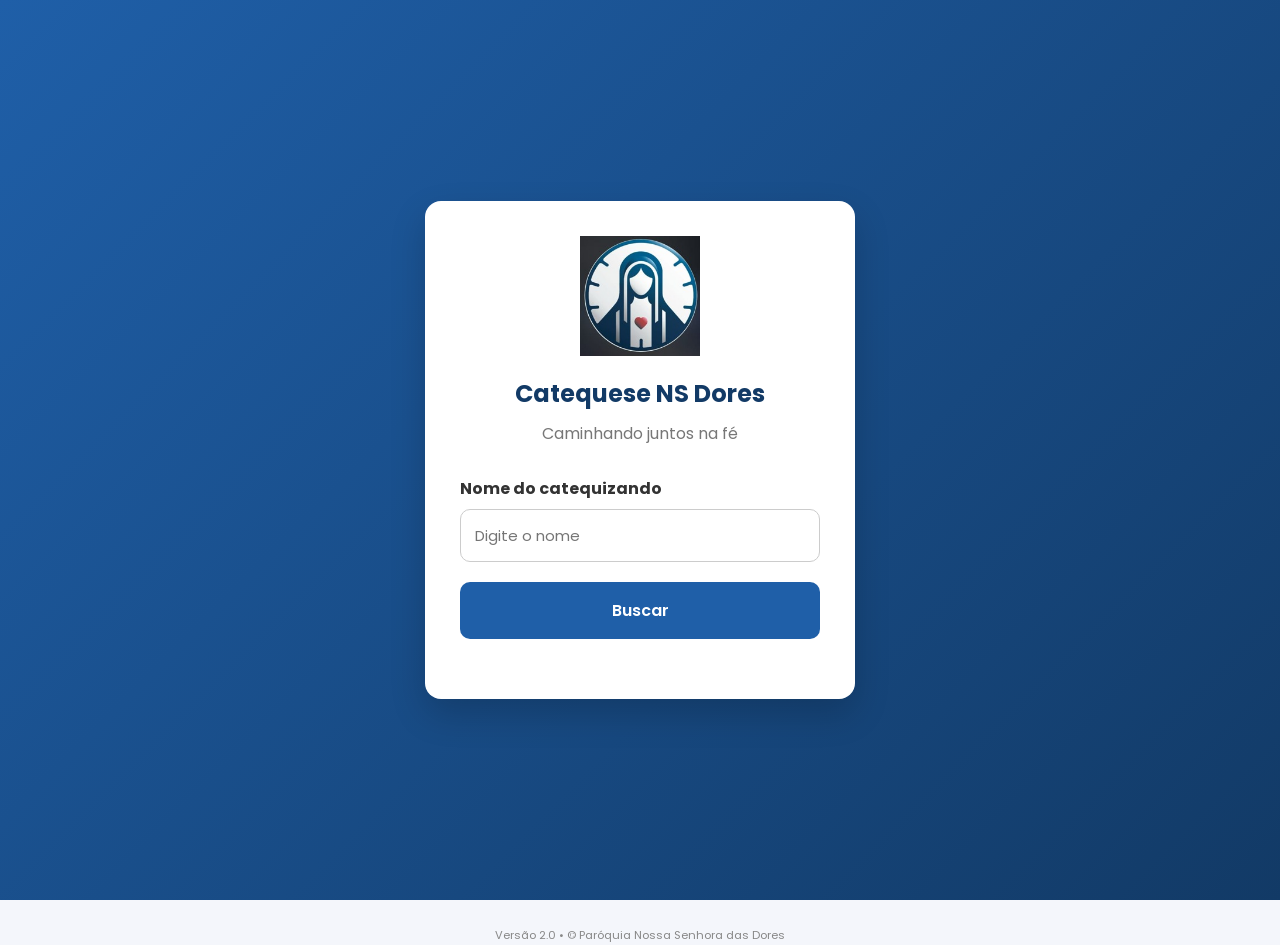
<file: index.html>
<!DOCTYPE html>
<html lang="pt-BR">

<head>

    <meta charset="UTF-8">
    <meta name="viewport" content="width=device-width, initial-scale=1.0">

    <title>Catequese NS Dores</title>

    <link rel="stylesheet" href="assets/css/global.css">
    <link rel="stylesheet" href="assets/css/login.css">
    <link rel="preconnect" href="https://fonts.googleapis.com">
    <link rel="preconnect" href="https://fonts.gstatic.com" crossorigin>

    <link href="https://fonts.googleapis.com/css2?family=Poppins:wght@300;400;500;600;700&display=swap" rel="stylesheet">
    
</head>

<body>

    <main class="login-container">

        <section class="login-card">

            <img
                src="assets/img/logo.jpeg"
                alt="Logo da Paróquia"
                class="logo">

            <h1>Catequese NS Dores</h1>

            <p class="subtitulo">
                Caminhando juntos na fé
            </p>

            <form id="formPesquisa">
                
                <label>Nome do catequizando</label>

                <input
                    type="text"
                    id="pesquisa"
                    placeholder="Digite o nome"
                required>
                
                <button type="submit">

                    Buscar

                </button>

            </form>

<div id="resultado"></div>

        </section>

    </main>

    <footer class="footer">
        <small>
            Versão 2.0 • © Paróquia Nossa Senhora das Dores
        </small>
    </footer>

    <script src="assets/js/dados.js"></script>
    <script src="assets/js/pesquisa.js"></script>

</body>

</html>
</file>
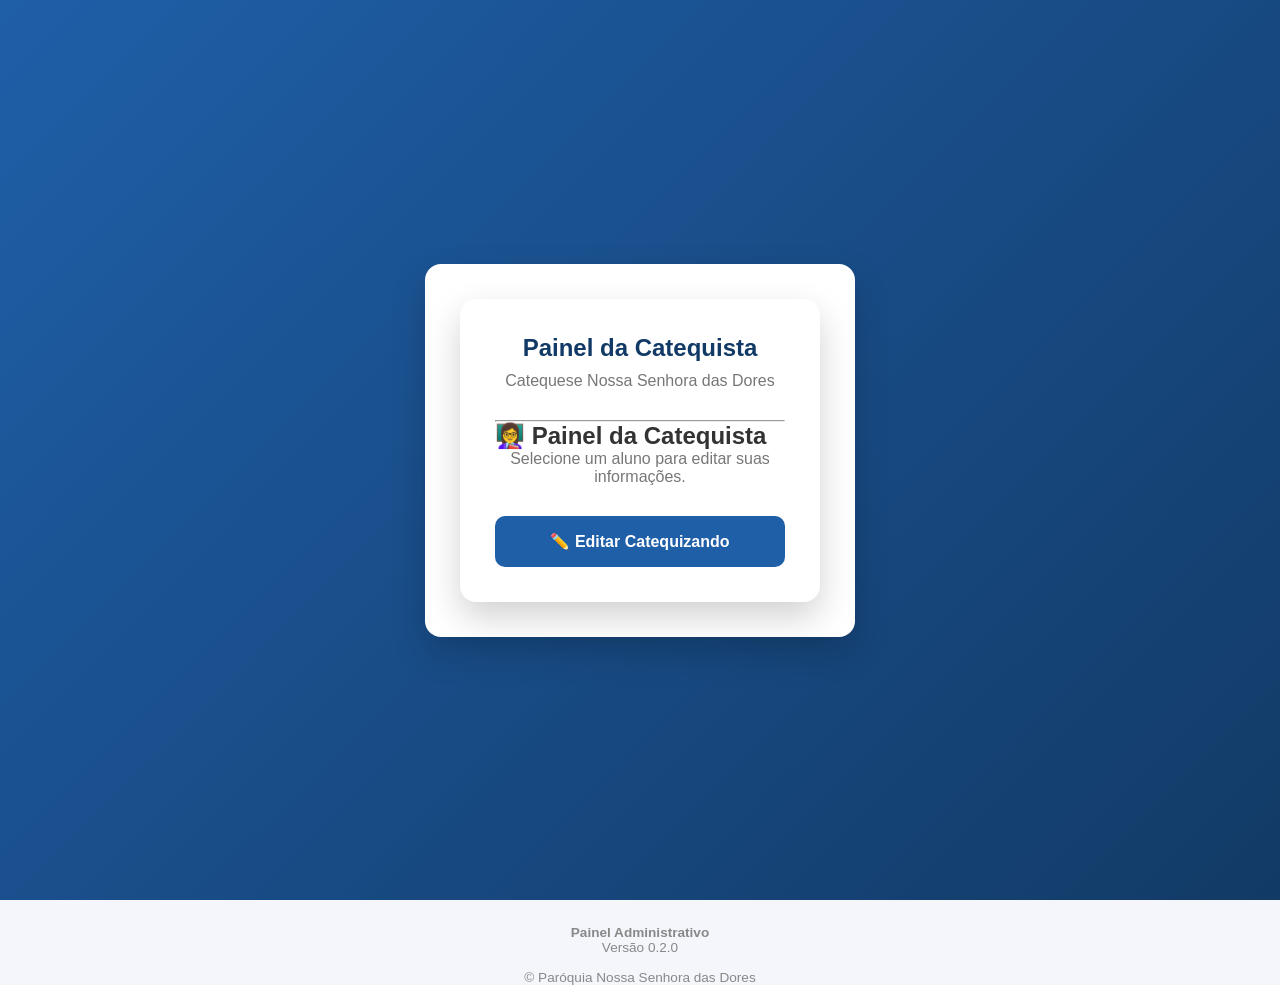
<file: admin.html>
<!DOCTYPE html>
<html lang="pt-BR">

<head>

    <meta charset="UTF-8">

    <meta name="viewport" content="width=device-width, initial-scale=1.0">

    <title>Painel da Catequista</title>

    <link rel="stylesheet" href="assets/css/global.css">
    <link rel="stylesheet" href="assets/css/login.css">

</head>

<body>
    <main class="login-container">

        <section class="login-card">
            
            <div class="login-card">

                <h1>Painel da Catequista</h1>

                <p class="subtitulo">Catequese Nossa Senhora das Dores</p>

                <hr>

                <h2>👩‍🏫 Painel da Catequista</h2>
                
                <p class="subtitulo">
                    Selecione um aluno para editar suas informações.
                </p>

                <div id="menu">
                        <button id="btnEditar">
                            ✏️ Editar Catequizando    
                        </button>
                </div>

                <div id="conteudo"></div>
            </div>

        </section>
    
    </main>
    <footer class="footer">

        <strong>Painel Administrativo</strong>

        <br>

        Versão 0.2.0

        <br><br>

        © Paróquia Nossa Senhora das Dores

    </footer>

</div>

<script src="assets/js/dados.js"></script>
<script src="assets/js/admin.js"></script>

</body>

</html>
</file>
<file: assets/css/global.css>
/* ===========================
   VARIÁVEIS DO SISTEMA
=========================== */

:root{

    --primary:#1F5FA8;
    --primary-dark:#123A66;

    --background:#F4F6FB;

    --white:#FFFFFF;

    --text:#333333;

    --text-light:#777777;

    --border:#DADADA;

    --radius:16px;

    --shadow:
        0 15px 35px rgba(0,0,0,.18);

    --transition:.25s;

}

/* ===========================
   RESET
=========================== */

*{

    margin:0;

    padding:0;

    box-sizing:border-box;

}

html{

    scroll-behavior:smooth;

}

body{

    font-family:'Poppins',sans-serif;

    background:var(--background);

    color:var(--text);

}

/* ===========================
   ELEMENTOS
=========================== */

img{

    max-width:100%;

}

input,
button{

    font-family:inherit;

}

a{

    text-decoration:none;

    color:inherit;

}
</file>
<file: assets/css/login.css>
.login-container{

    min-height:100vh;

    display:flex;

    justify-content:center;

    align-items:center;

    background:linear-gradient(
        135deg,
        var(--primary),
        #123A66
    );

    padding:20px;

}

.login-card{

    width:100%;

    max-width:430px;

    margin:auto;

    background:var(--white);

    border-radius:var(--radius);

    padding:35px;

    box-shadow:var(--shadow);

}

.logo{

    width:120px;

    display:block;

    margin:auto;

    margin-bottom:20px;

}

h1{

    text-align:center;

    color:#123A66;

    margin-bottom:10px;

}

.subtitulo{

    text-align:center;

    color:#777;

    margin-bottom:30px;

}

label{

    display:block;

    margin-bottom:8px;

    font-weight:bold;

}

input{

    width:100%;

    padding:14px;

    margin-bottom:20px;

    border:1px solid #ccc;

    border-radius:10px;

    font-size:15px;

    transition:var(--transition);

}

input:focus{

    outline:none;

    border-color:var(--primary);

    box-shadow:0 0 4px rgba(31,95,168,.12);
}

button{

    width:100%;

    padding:16px;

    border:none;

    border-radius:10px;

    background:var(--primary);

    color:var(--white);

    font-size:16px;

    cursor:pointer;

    transition:.2s;

    font-weight:600;

    transform:var(--transition);
}

button:hover{

    background:#123A66;

    transform:translateY(-2px);
}

.footer{
    margin-top:25px;
    text-align:center;
    color:#888;
    font-size:.85rem;
}

#resultado {

    margin-top: 30px;

}

#resultado hr {

    margin: 20px 0;

    border: none;

    border-top: 1px solid #ddd;

}

#resultado ul {

    margin-top: 10px;

    padding-left: 20px;

}

#resultado li {

    margin-bottom: 8px;

}

.barra-frequencia{
    width:100%;
    height:14px;
    background:#e5e5e5;
    border-radius:20px;
    overflow:hidden;
    margin:10px 0;
}

.barra-frequencia div{
    height:100%;
    background:var(--primary);
    transition:.5s;
}

/* ===========================
   RESULTADO
=========================== */

#resultado {
    margin-top: 25px;
}

.info-card {

    background: var(--white);

    border-radius: var(--radius);

    padding: 18px;

    margin-bottom: 18px;

    box-shadow: 0 4px 12px rgba(0,0,0,.08);

}

.info-card h3 {

    color: var(--primary);

    margin-bottom: 12px;

}

.info-card ul {

    list-style: none;

    padding: 0;

}

.info-card li {

    padding: 8px 0;

    border-bottom: 1px solid #eee;

}

.info-card li:last-child{

    border-bottom:none;

}

.aluno-header{

    text-align:center;

    margin-bottom:25px;

}

.aluno-header h2{

    color:var(--primary);

    margin-bottom:8px;

}

.aluno-header p{

    color:var(--text-light);

}

.status{

    display:inline-block;

    margin-top:12px;

    padding:8px 16px;

    border-radius:30px;

    color:white;

    font-weight:bold;

}

.status.bom{

    background:#2e7d32;

}

.status.atencao{

    background:#f9a825;

}

.status.ruim{

    background:#c62828;

}

.lista-alunos{

    margin-top:20px;

    display:flex;

    flex-direction:column;

    gap:12px;

}

.btn-aluno{

    background:white;

    color:var(--primary);

    border:2px solid var(--primary);

    padding:14px;

    border-radius:10px;

    cursor:pointer;

    transition:.3s;

}

.btn-aluno:hover{

    background:var(--primary);

    color:white;

}

.info-card p{

    line-height:1.7;

    text-align:justify;

}
</file>
